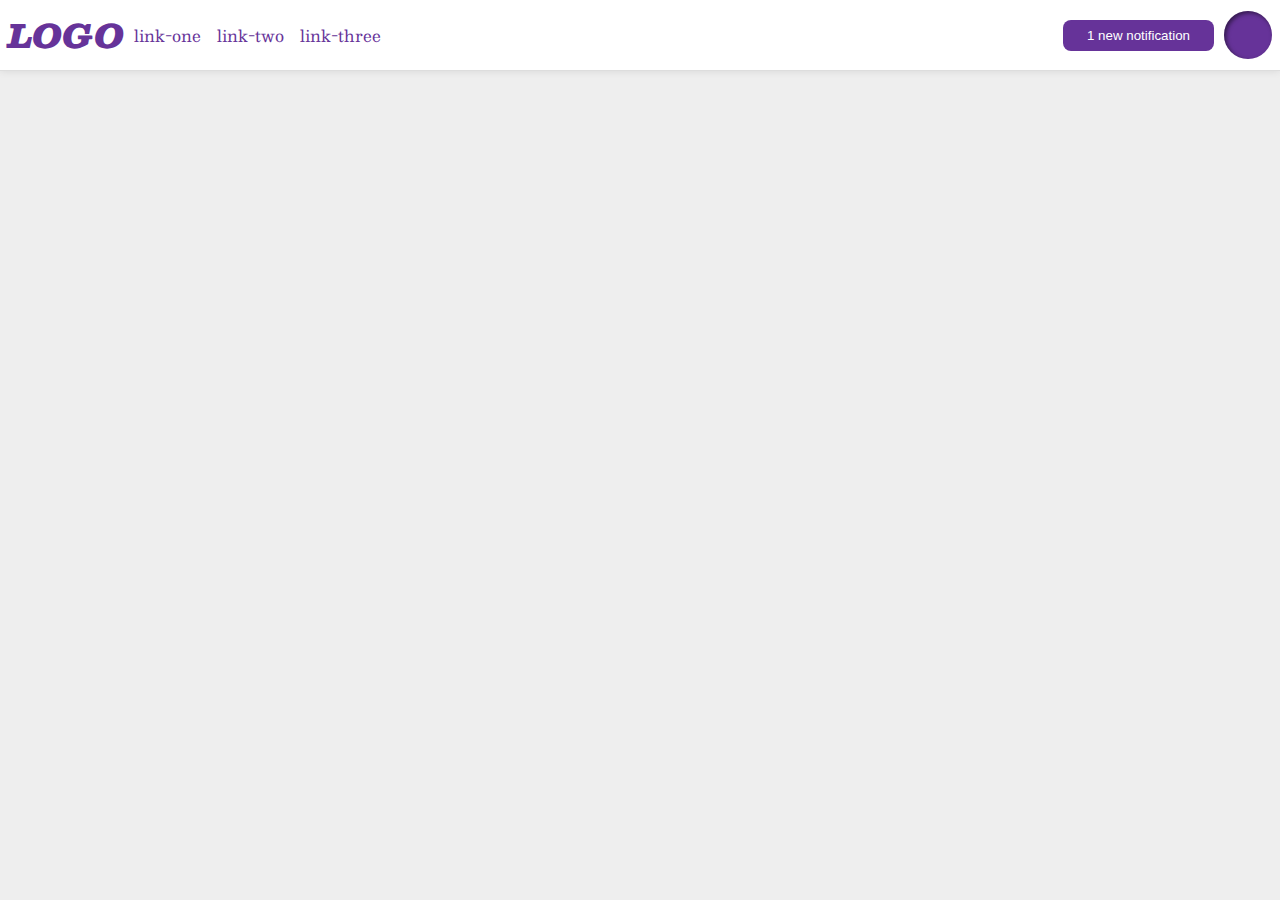
<file: flex/03-flex-header-2/index.html>
<!DOCTYPE html>
<html lang="en">

<head>
  <meta charset="UTF-8">
  <meta http-equiv="X-UA-Compatible" content="IE=edge">
  <meta name="viewport" content="width=device-width, initial-scale=1.0">
  <title>Flex Header 2</title>
  <link rel="stylesheet" href="style.css">
</head>

<body>
  <div class="header">
    <div class="leftside">
      <div class="logo">
        LOGO
      </div>
      <ul class="links">
        <li><a href="https://google.com">link-one</a></li>
        <li><a href="https://google.com">link-two</a></li>
        <li><a href="https://google.com">link-three</a></li>
      </ul>
    </div>
    <div class="rightside">
      <button class="notifications">
        1 new notification
      </button>
      <div class="profile-image"></div>
    </div>
  </div>
</body>

</html>
</file>
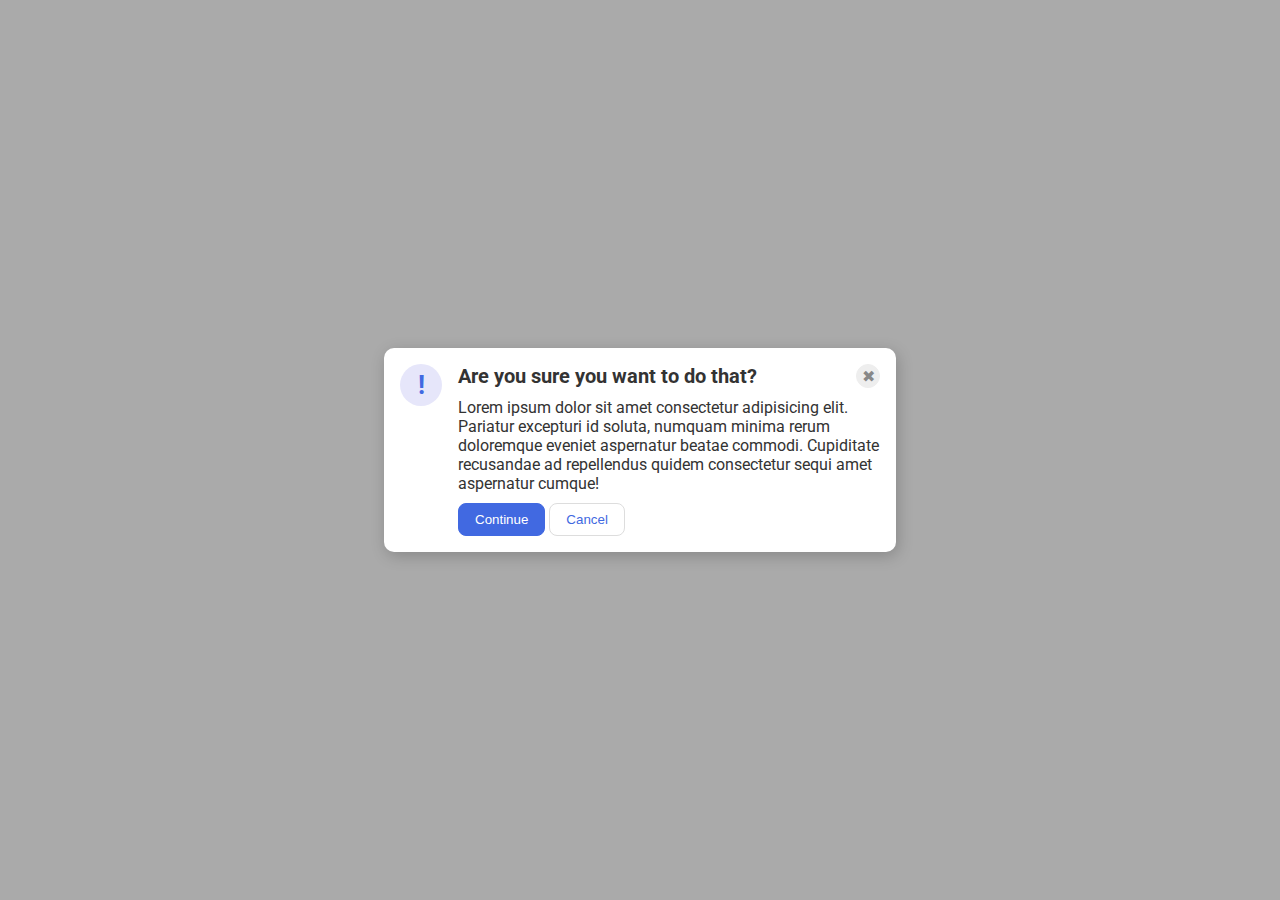
<file: flex/05-flex-modal/index.html>
<!DOCTYPE html>
<html lang="en">

<head>
  <meta charset="UTF-8">
  <meta http-equiv="X-UA-Compatible" content="IE=edge">
  <meta name="viewport" content="width=device-width, initial-scale=1.0">
  <link rel="stylesheet" href="style.css">
  <title>Modal</title>
</head>

<body>
  <div class="modal">

    <div class="icon">!</div>

    <div class="box1">
      <div class="header">Are you sure you want to do that?
        <button class="close-button">✖</button>
      </div>
      <div class="text">Lorem ipsum dolor sit amet consectetur adipisicing elit. Pariatur excepturi id soluta, numquam
        minima rerum doloremque eveniet aspernatur beatae commodi. Cupiditate recusandae ad repellendus quidem
        consectetur sequi amet aspernatur cumque!</div>
      <button class="continue">Continue</button>
      <button class="cancel">Cancel</button>
    </div>

  </div>
</body>

</html>
</file>
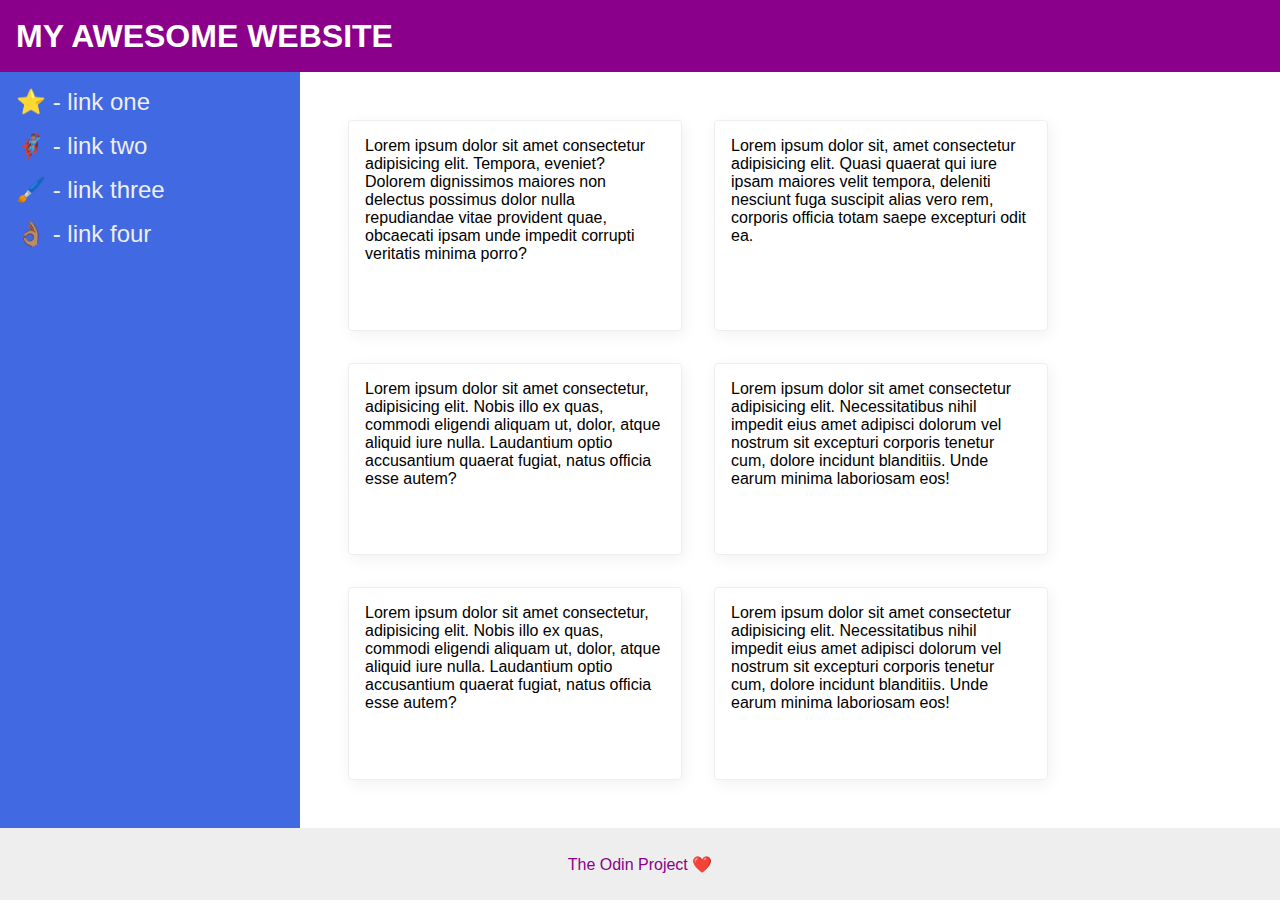
<file: flex/07-flex-layout-2/index.html>
<!DOCTYPE html>
<html lang="en">

<head>
  <meta charset="UTF-8">
  <meta http-equiv="X-UA-Compatible" content="IE=edge">
  <meta name="viewport" content="width=device-width, initial-scale=1.0">
  <title>The Holy Grail</title>
  <link rel="stylesheet" href="style.css">
</head>

<body>
  <div class="header">
    MY AWESOME WEBSITE
  </div>

 
  <div class="body">
  <div class="sidebar">
    <ul>
      <li><a href="#">⭐ - link one</a></li>
      <li><a href="#">🦸🏽‍♂️ - link two</a></li>
      <li><a href="#">🖌️ - link three</a></li>
      <li><a href="#">👌🏽 - link four</a></li>
    </ul>
  </div>

  <div class="container">
    <div class="card">Lorem ipsum dolor sit amet consectetur adipisicing elit. Tempora, eveniet? Dolorem dignissimos
      maiores non delectus possimus dolor nulla repudiandae vitae provident quae, obcaecati ipsam unde impedit corrupti
      veritatis minima porro?</div>
    <div class="card">Lorem ipsum dolor sit, amet consectetur adipisicing elit. Quasi quaerat qui iure ipsam maiores
      velit tempora, deleniti nesciunt fuga suscipit alias vero rem, corporis officia totam saepe excepturi odit ea.
    </div>
    <div class="card">Lorem ipsum dolor sit amet consectetur, adipisicing elit. Nobis illo ex quas, commodi eligendi
      aliquam ut, dolor, atque aliquid iure nulla. Laudantium optio accusantium quaerat fugiat, natus officia esse
      autem?</div>
    <div class="card">Lorem ipsum dolor sit amet consectetur adipisicing elit. Necessitatibus nihil impedit eius amet
      adipisci dolorum vel nostrum sit excepturi corporis tenetur cum, dolore incidunt blanditiis. Unde earum minima
      laboriosam eos!</div>
    <div class="card">Lorem ipsum dolor sit amet consectetur, adipisicing elit. Nobis illo ex quas, commodi eligendi
      aliquam ut, dolor, atque aliquid iure nulla. Laudantium optio accusantium quaerat fugiat, natus officia esse
      autem?</div>
    <div class="card">Lorem ipsum dolor sit amet consectetur adipisicing elit. Necessitatibus nihil impedit eius amet
      adipisci dolorum vel nostrum sit excepturi corporis tenetur cum, dolore incidunt blanditiis. Unde earum minima
      laboriosam eos!</div>
  </div>
  </div>

  <div class="footer">
    The Odin Project ❤️
  </div>
</body>

</html>
</file>
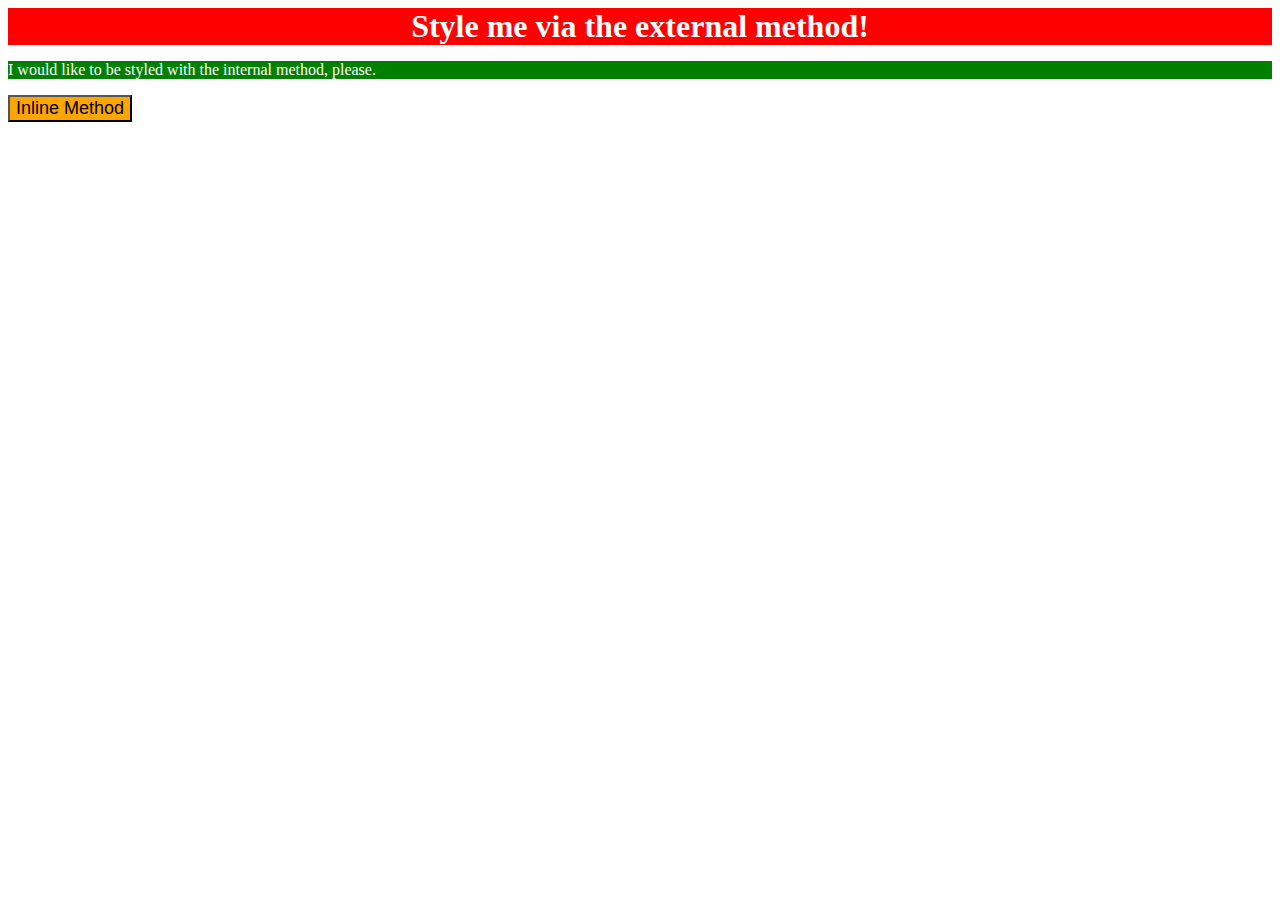
<file: foundations/01-css-methods/index.html>
<!DOCTYPE html>
<html lang="en">

<head>
  <meta charset="UTF-8">
  <meta http-equiv="X-UA-Compatible" content="IE=edge">
  <meta name="viewport" content="width=device-width, initial-scale=1.0">
  <link rel="stylesheet" href="./style.css">
  <style>
    p {
      background-color: green;
      color: white;
      font-size: 18
      px;
    }
  </style>
  <title>Methods for Adding CSS</title>
</head>

<body>
  <div>Style me via the external method!</div>
  <p>I would like to be styled with the internal method, please.</p>
  <button style="background-color: orange; font-size: 18px;">Inline Method</button>
</body>

</html>
</file>
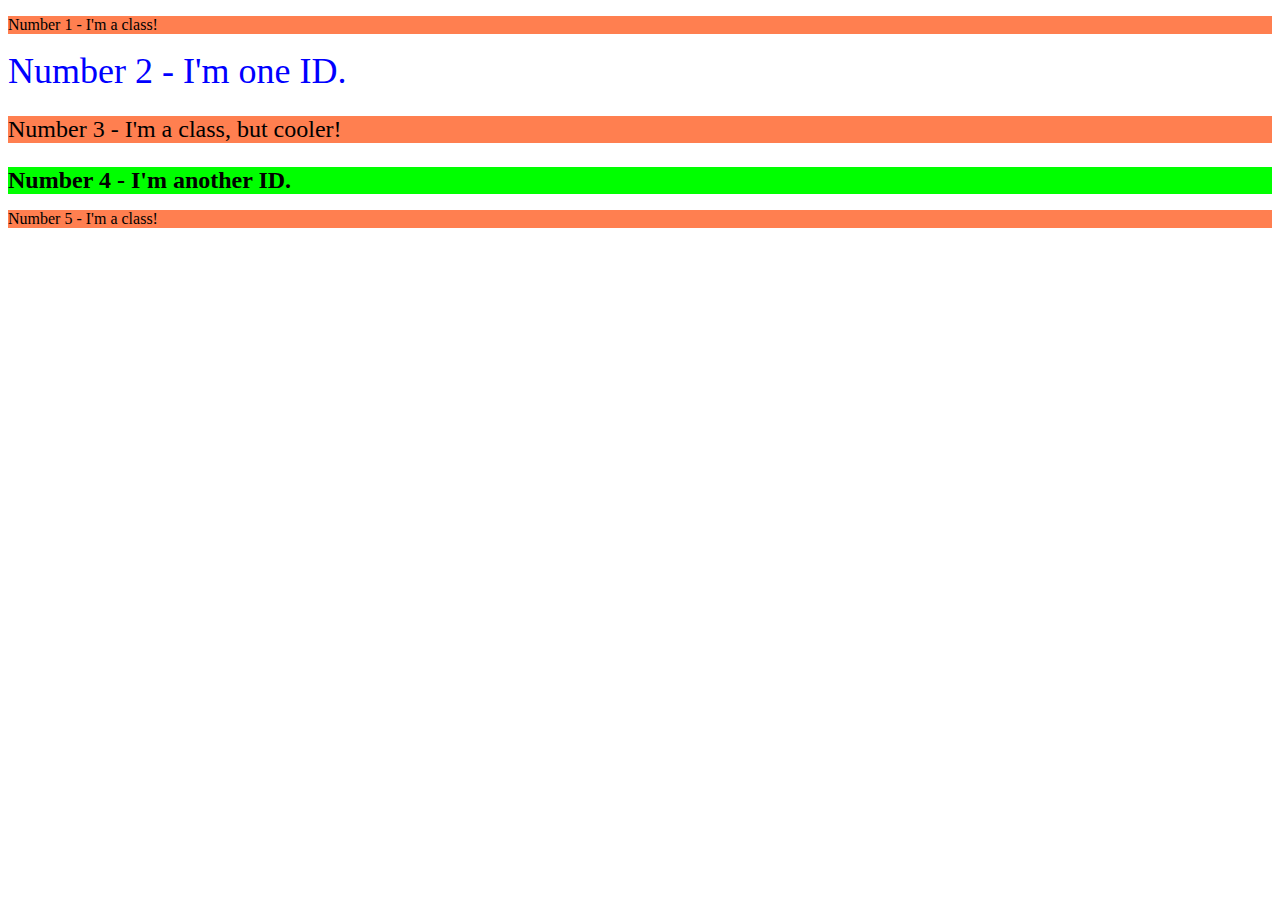
<file: foundations/02-class-id-selectors/index.html>
<!DOCTYPE html>
<html lang="en">

<head>
  <meta charset="UTF-8">
  <meta http-equiv="X-UA-Compatible" content="IE=edge">
  <meta name="viewport" content="width=device-width, initial-scale=1.0">
  <title>Class and ID Selectors</title>
  <link rel="stylesheet" href="style.css">
</head>

<body>
  <p class="odd">Number 1 - I'm a class!</p>
  <div id="two">Number 2 - I'm one ID.</div>
  <p class="odd" id="three">Number 3 - I'm a class, but cooler!</p>
  <div id="four">Number 4 - I'm another ID.</div>
  <p class="odd">Number 5 - I'm a class!</p>
</body>

</html>
</file>
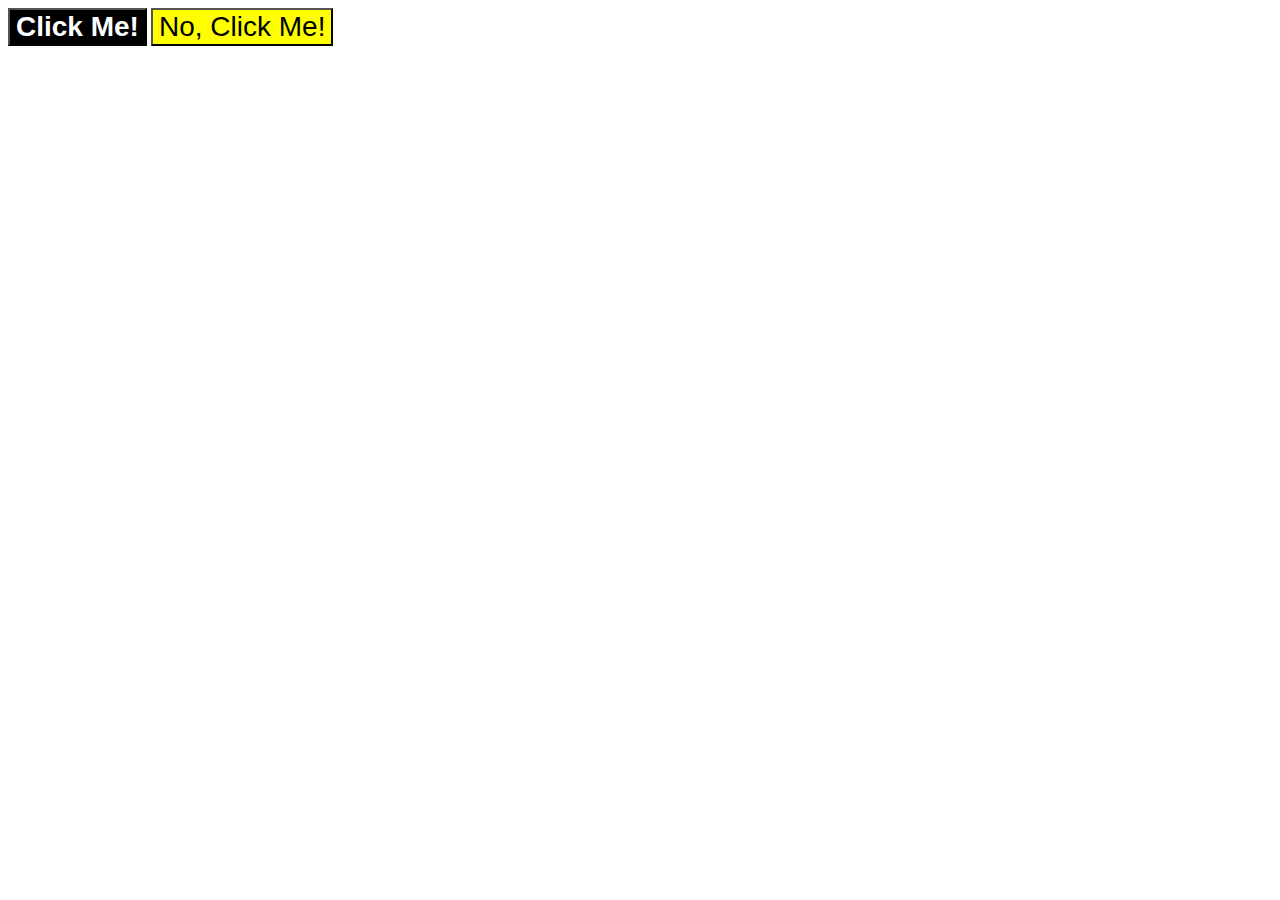
<file: foundations/03-grouping-selectors/index.html>
<!DOCTYPE html>
<html lang="en">

<head>
  <meta charset="UTF-8">
  <meta http-equiv="X-UA-Compatible" content="IE=edge">
  <meta name="viewport" content="width=device-width, initial-scale=1.0">
  <title>Grouping Selectors</title>
  <link rel="stylesheet" href="style.css">
</head>

<body>
  <button class="first">Click Me!</button>
  <button class="sec">No, Click Me!</button>
</body>

</html>
</file>
<file: flex/03-flex-header-2/style.css>
/* this is some magical font-importing.  
you'll learn about it later. */
@import url('https://fonts.googleapis.com/css2?family=Besley:ital,wght@0,400;1,900&display=swap');

body {
  margin: 0;
  background: #eee;
  font-family: Besley, serif;
}

.header {
  background: white;
  border-bottom: 1px solid #ddd;
  box-shadow: 0 0 8px rgba(0,0,0,.1);
  display: flex;
  justify-content:space-between;
  padding: 8px;
}

.profile-image {
  background: rebeccapurple;
  box-shadow: inset 2px 2px 4px rgba(0,0,0,.5);
  border-radius: 50%;
  width: 48px;
  height: 48px;
}

.logo {
  color: rebeccapurple;
  font-size: 32px;
  font-weight: 900;
  font-style: italic;
}

button {
  border: none;
  border-radius: 8px;
  background: rebeccapurple;
  color: white;
  padding: 8px 24px;
}

a {
  /* this removes the line under our links */
  text-decoration: none;
  color: rebeccapurple;
}

ul {
  list-style-type: none;
  display: flex;
  margin: 0;
  padding: 0;
  gap: 16px;
}

.leftside, .rightside {
  display: flex;
  gap: 10px;
  align-items: center;
}
</file>
<file: flex/05-flex-modal/style.css>
@import url('https://fonts.googleapis.com/css2?family=Roboto:wght@400;700&display=swap');

html, body {
  height: 100%;
}

body {
  font-family: Roboto, sans-serif;
  margin: 0;
  background: #aaa;
  color: #333;
  /* I'll give you this one for free lol */
  display: flex;
  align-items: center;
  justify-content: center;
}

.modal {
  background: white;
  width: 480px;
  border-radius: 10px;
  box-shadow: 2px 4px 16px rgba(0,0,0,.2);
  display: flex;
  padding: 16px;
  gap: 16px;
}

.icon {
  color: royalblue;
  font-size: 26px;
  font-weight: 700;
  background: lavender;
  width: 42px;
  height: 42px;
  border-radius: 50%;
  display: flex;
  align-items: center;
  justify-content: center;
  flex-shrink: 0;
}

.close-button {
  background: #eee;
  border-radius: 50%;
  color: #888;
  font-weight: 400;
  font-size: 16px;
  height: 24px;
  width: 24px;
  display: flex;
  align-items: center;
  justify-content: center;
  border: 1px solid #eee;
  padding: 0;
  flex-shrink: 0;
}

button {
  cursor: pointer;
  padding: 8px 16px;
  border-radius: 8px;
}

button.continue {
  background: royalblue;
  border: 1px solid royalblue;
  color: white;
}

button.cancel {
  background: white;
  border: 1px solid #ddd;
  color: royalblue;
}

.header {
  display: flex;
  justify-content: space-between;
  font-size: 20px;
  font-weight: 700;
}

.text {
 margin-top: 10px;
 margin-bottom: 10px;
}
</file>
<file: flex/07-flex-layout-2/style.css>
body {
  font-family: -apple-system, BlinkMacSystemFont, 'Segoe UI', Roboto, Oxygen, Ubuntu, Cantarell, 'Open Sans', 'Helvetica Neue', sans-serif;
  margin: 0;
  min-height: 100vh;
  display: flex;
  flex-direction: column;
}

.header {
  height: 72px;
  background: darkmagenta;
  color: white;
  display: flex;
  align-items: center;
  padding: 0 16px;
  font-size: 32px;
  font-weight: 900;
}

.footer {
  height: 72px;
  background: #eee;
  color: darkmagenta;
  display: flex;
  align-items: center;
  justify-content: center;
}

.sidebar {
  width: 300px;
  background: royalblue;
  box-sizing: border-box;
  flex-shrink: 0;
  padding:16px
}

.card {
  border: 1px solid #eee;
  box-shadow: 2px 4px 16px rgba(0,0,0,.06);
  border-radius: 4px;
  padding: 16px;
  width: 300px;
}

.body {
  display: flex;
  flex:1;
}

.container {
  display: flex;
  flex-wrap: wrap;
  gap: 32px;
  padding: 48px;
}

a {
  text-decoration: none;
  color: #eee;
  font-size: 24px;

}

ul {
  list-style-type: none;
  margin: 0;
  padding: 0;
}

li {
  margin-bottom: 16px;
}
</file>
<file: foundations/01-css-methods/style.css>
div {
    color: white;
    background-color: red;
    font-size: 32px;
    font-weight: bold;
    text-align: center;
};
</file>
<file: foundations/02-class-id-selectors/style.css>
.odd {
    background-color: #ff7f50;
    font: Verdana, "DejaVu Sans", sans-serif;
}

.odd#three {
    font-size: 24px;
}

#two {
    color: #0000ff;
    font-size: 36px;
}

#four {
    font-weight: bold;
    background-color: #00ff00;
    font-size: 24px;
}
</file>
<file: foundations/03-grouping-selectors/style.css>
.first {
    background-color: black;
    color: white;
    font-weight: 700;
}

.sec {
    background-color: yellow;
}

.first,
.sec {
    font-size: 28px;
    font-family: Helvetica, "Times New Roman", sans-serif;
}
</file>
